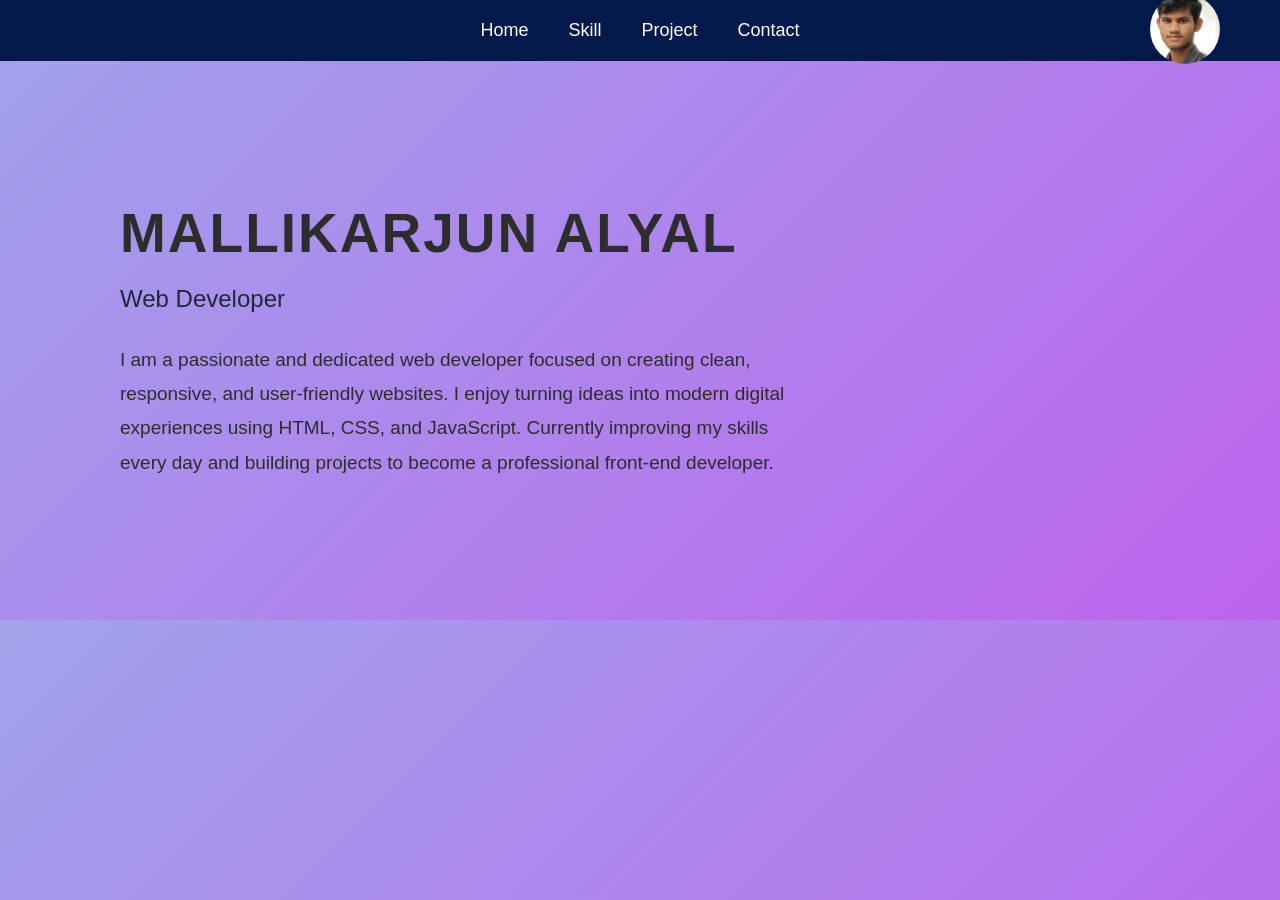
<file: index.html>
<!DOCTYPE html>
<html lang="en">

<head>
    <meta charset="UTF-8">
    <title>Portfolio | Mallikarjun Alyal</title>
    <meta name="viewport" content="width=device-width, initial-scale=1.0">
    <meta name="description" content="Mallikarjun Alyal - Web Developer Portfolio">
    <link rel="stylesheet" href="style.css">
    <meta name="google-site-verification" content="KqElg9hxwcpc38nwu9bbU3SM_xJCEQgQ0J0qmQ67JO8" />
</head>

<body>


    <nav class="nav-bar">
        <div class="nav-links">
            <a href="index.html">Home</a>
            <a href="skill.html">Skill</a>
            <a href="project.html">Project</a>
            <a href="conact.html">Contact</a>
        </div>

        <div class="nav-image">
            <img src="photo.jpeg" alt="Mallikarjun Alyal">
        </div>
    </nav>

    <section class="hero">
        <div class="hero-text">
            <h1>MALLIKARJUN ALYAL</h1>
            <p class="title">Web Developer</p>

            <p class="description">
                I am a passionate and dedicated web developer focused on creating
                clean, responsive, and user-friendly websites. I enjoy turning ideas
                into modern digital experiences using HTML, CSS, and JavaScript.
                Currently improving my skills every day and building projects to
                become a professional front-end developer.
            </p>
        </div>
    </section>

</body>

</html>
</file>
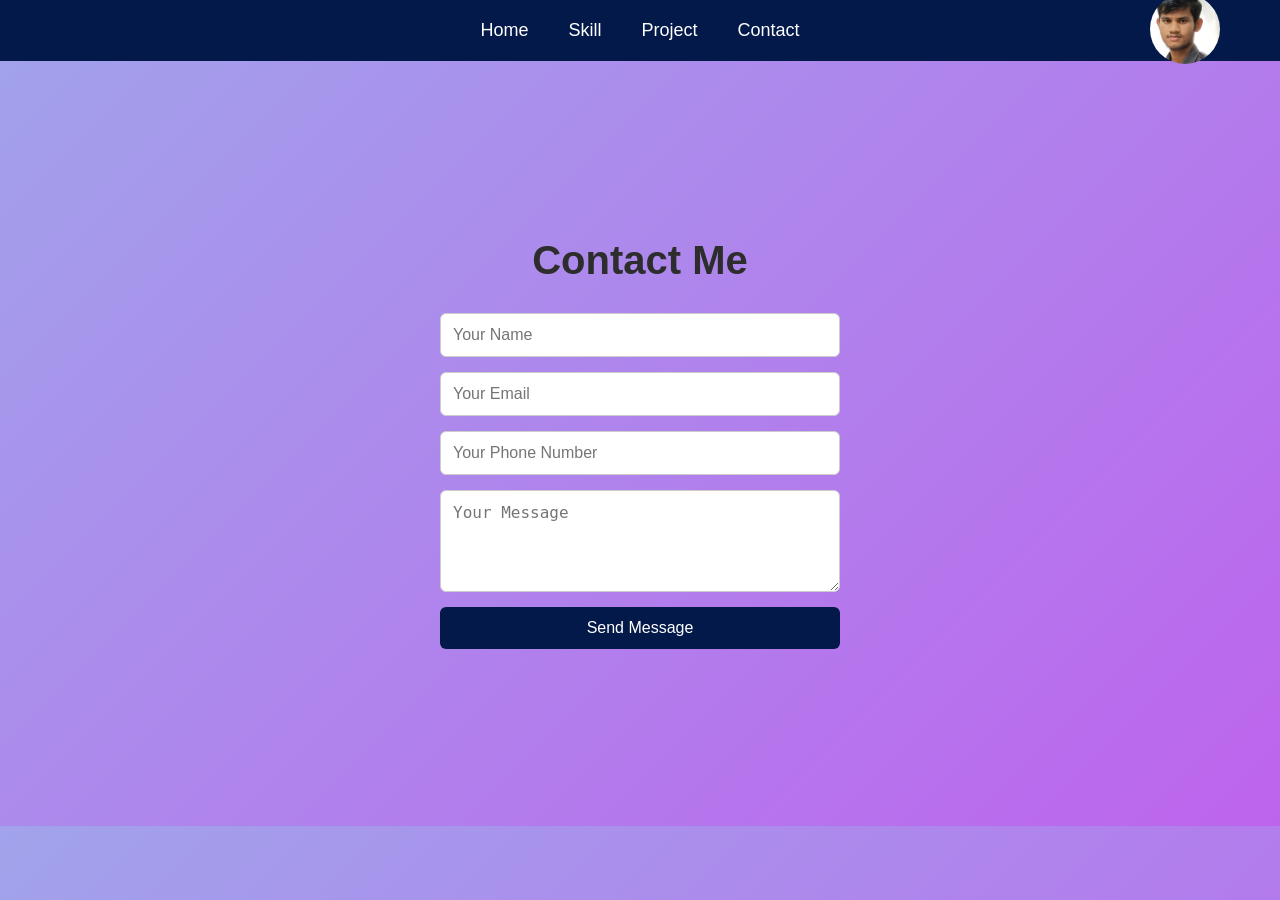
<file: contact.html>
<!DOCTYPE html>
<html lang="en">

<head>
    <meta charset="UTF-8">
    <title>Contact | Mallikarjun Alyal</title>
    <meta name="viewport" content="width=device-width, initial-scale=1.0">

    <style>
        * {
            box-sizing: border-box;
            margin: 0;
            padding: 0;
        }

        body {
            font-family: 'Segoe UI', sans-serif;
            background: linear-gradient(135deg, #a1a3eb, #bd64ed);
        }

        .nav-bar {
            display: flex;
            justify-content: center;
            align-items: center;
            position: relative;
            padding: 20px 0;
            background-color: #031949;
        }

        .nav-links {
            display: flex;
            gap: 40px;
        }

        .nav-links a {
            text-decoration: none;
            color: white;
            font-size: 18px;
        }

        .nav-links a:hover {
            color: #38bdf8;
        }

        .nav-image {
            position: absolute;
            right: 60px;
        }

        .nav-image img {
            width: 70px;
            height: 70px;
            border-radius: 50%;
            object-fit: cover;
        }

        .content {
            min-height: 85vh;
            display: flex;
            flex-direction: column;
            justify-content: center;
            align-items: center;
            text-align: center;
            color: #2d2d2d;
        }

        .content h1 {
            font-size: 40px;
            margin-bottom: 30px;
        }

        .contact-form {
            display: flex;
            flex-direction: column;
            width: 100%;
            max-width: 400px;
            gap: 15px;
        }

        .contact-form input,
        .contact-form textarea {
            padding: 12px;
            border-radius: 6px;
            border: 1px solid #ccc;
            font-size: 16px;
        }

        .contact-form button {
            padding: 12px;
            background-color: #031949;
            color: white;
            border: none;
            border-radius: 6px;
            cursor: pointer;
            font-size: 16px;
        }

        .contact-form button:hover {
            background-color: #38bdf8;
        }
    </style>

</head>

<body>

    <nav class="nav-bar">
        <div class="nav-links">
            <a href="index.html">Home</a>
            <a href="skill.html">Skill</a>
            <a href="project.html">Project</a>
            <a href="contact.html">Contact</a>
        </div>

        <div class="nav-image">
            <img src="photo.jpeg" alt="Mallikarjun Alyal">
        </div>
    </nav>

    <section class="content">
        <h1>Contact Me</h1>

        <form class="contact-form" id="contactForm">

            <input type="text" placeholder="Your Name" required>

            <input type="email" placeholder="Your Email" required>

            <input type="tel" placeholder="Your Phone Number" pattern="[0-9]{10}" required>

            <textarea placeholder="Your Message" rows="4" required></textarea>

            <button type="submit">Send Message</button>

        </form>
    </section>

    <script>

        document.getElementById("contactForm").addEventListener("submit", function (event) {

            if (!this.checkValidity()) {
                return;
            }

            alert("Message sent successfully!");

        });

    </script>

</body>

</html>
</file>
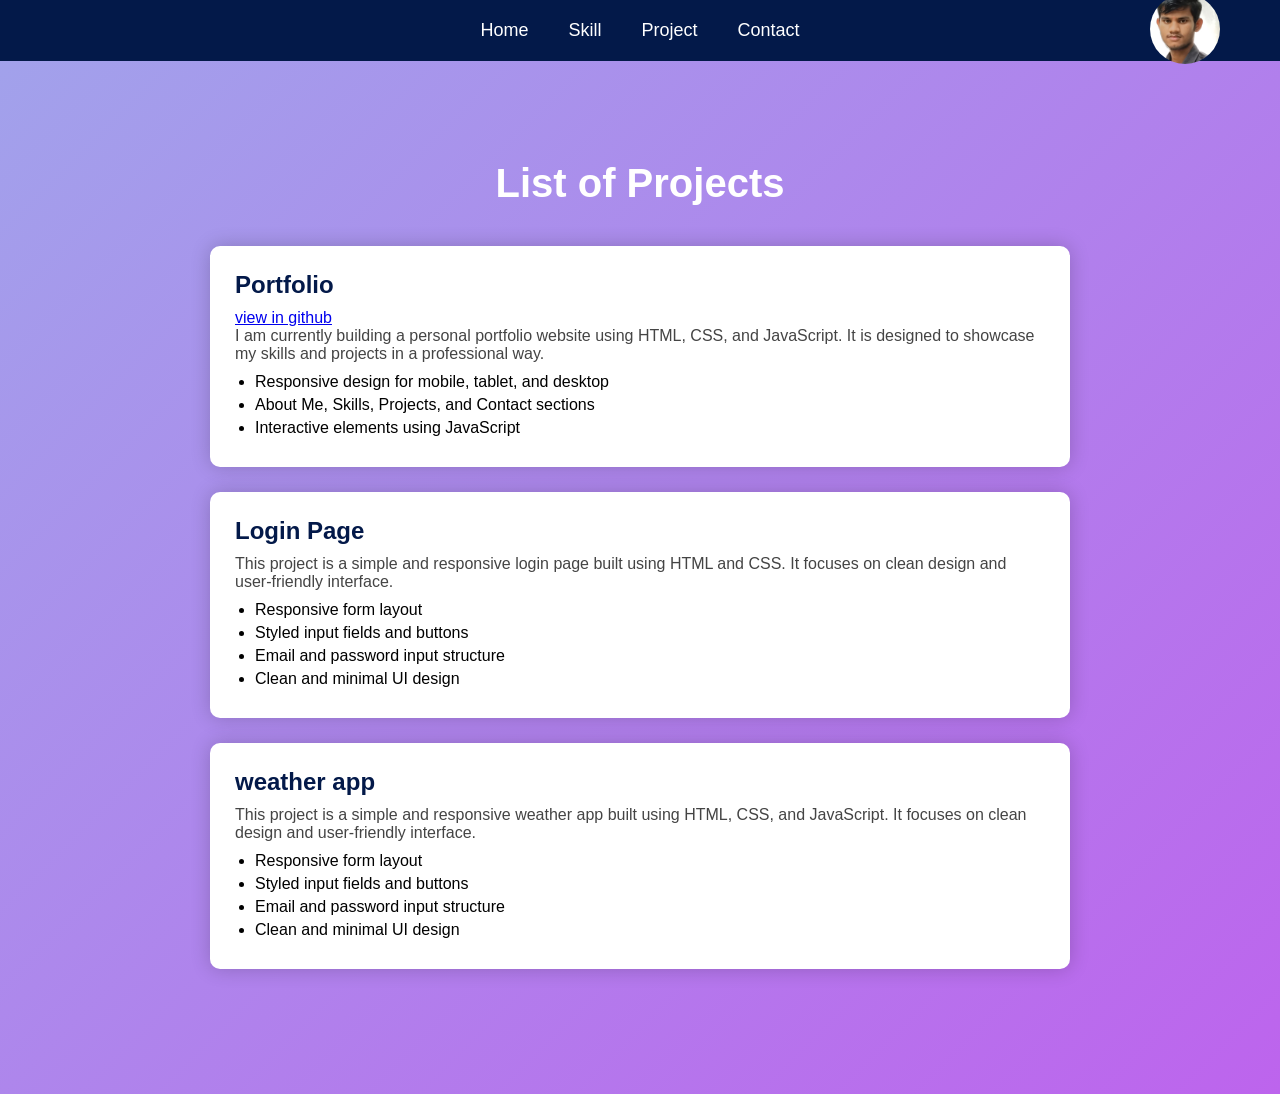
<file: project.html>
<!DOCTYPE html>
<html lang="en">

<head>
    <meta charset="UTF-8">
    <meta name="viewport" content="width=device-width, initial-scale=1.0">
    <title>Projects | Mallikarjun Alyal</title>

    <style>
        * {
            margin: 0;
            padding: 0;
            box-sizing: border-box;
        }

        body {
            font-family: 'Segoe UI', sans-serif;
            background: linear-gradient(135deg, #a1a3eb, #bd64ed);
        }


        .nav-bar {
            display: flex;
            justify-content: center;
            align-items: center;
            position: relative;
            padding: 20px 0;
            background-color: #031949;
        }

        .nav-links {
            display: flex;
            gap: 40px;
        }

        .nav-links a {
            text-decoration: none;
            color: white;
            font-size: 18px;
        }

        .nav-links a:hover {
            color: #38bdf8;
        }

        .nav-image {
            position: absolute;
            right: 60px;
        }

        .nav-image img {
            width: 70px;
            height: 70px;
            border-radius: 50%;
            object-fit: cover;
        }

        /* PROJECT SECTION */
        #project {
            max-width: 900px;
            margin: 80px auto;
            padding: 20px;
        }

        #title {
            text-align: center;
            font-size: 40px;
            margin-bottom: 40px;
            color: white;
        }

        article {
            background-color: white;
            padding: 25px;
            margin-bottom: 25px;
            border-radius: 10px;
            box-shadow: 0px 0px 20px rgba(0, 0, 0, 0.2);
            transition: 0.3s;
        }

        article:hover {
            transform: translateY(-5px);
        }

        article h2 {
            margin-bottom: 10px;
            color: #031949;
        }

        article p {
            margin-bottom: 10px;
            color: #444;
        }

        article ul {
            margin-left: 20px;
        }

        article li {
            margin-bottom: 5px;
        }
    </style>
</head>

<body>

    <!-- NAVBAR -->
    <nav class="nav-bar">
        <div class="nav-links">
            <a href="index.html">Home</a>
            <a href="skill.html">Skill</a>
            <a href="project.html">Project</a>
            <a href="contact.html">Contact</a>
        </div>

        <div class="nav-image">
            <img src="photo.jpeg" alt="Mallikarjun Alyal">
        </div>
    </nav>

    <main>
        <section id="project">
            <h1 id="title">List of Projects</h1>

            <article>
                <h2>Portfolio </h2>
                <a href="https://github.com/MALLIKARUNA/PORTFOLIO">view in github</a>
                <p>
                    I am currently building a personal portfolio website using HTML, CSS, and JavaScript.
                    It is designed to showcase my skills and projects in a professional way.
                </p>
                <ul>
                    <li>Responsive design for mobile, tablet, and desktop</li>
                    <li>About Me, Skills, Projects, and Contact sections</li>
                    <li>Interactive elements using JavaScript</li>
                </ul>
            </article>

            <article>
                <h2>Login Page</h2>
                <p>
                    This project is a simple and responsive login page built using HTML and CSS.
                    It focuses on clean design and user-friendly interface.
                </p>
                <ul>
                    <li>Responsive form layout</li>
                    <li>Styled input fields and buttons</li>
                    <li>Email and password input structure</li>
                    <li>Clean and minimal UI design</li>
                </ul>
            </article>
            <article>
                <h2>weather app</h2>
                <p>
                    This project is a simple and responsive weather app built using HTML, CSS, and JavaScript.
                    It focuses on clean design and user-friendly interface.
                </p>
                <ul>
                    <li>Responsive form layout</li>
                    <li>Styled input fields and buttons</li>
                    <li>Email and password input structure</li>
                    <li>Clean and minimal UI design</li>
                </ul>
            </article>
        </section>
    </main>

</body>

</html>
</file>
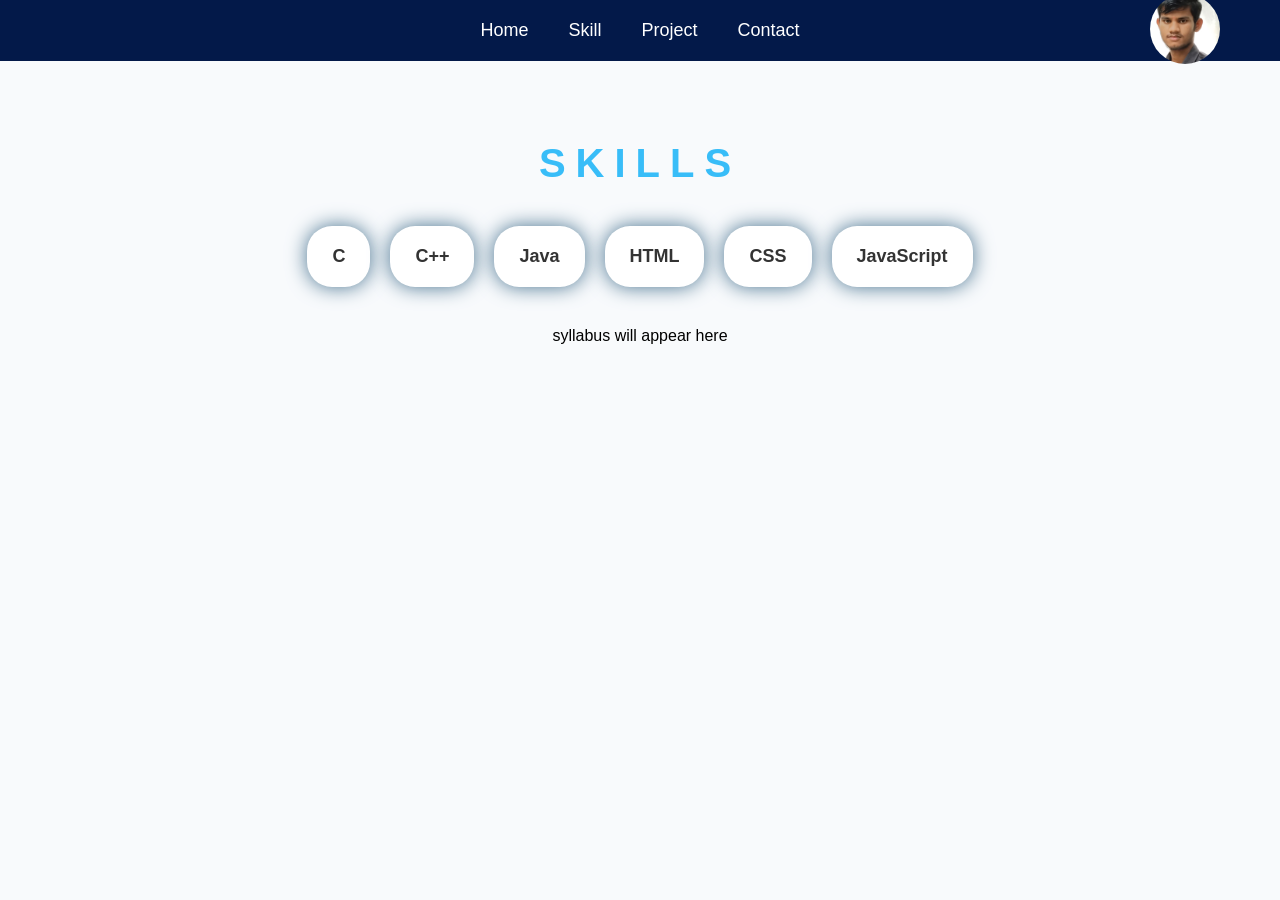
<file: skill.html>
<!DOCTYPE html>
<html lang="en">

<head>
    <meta charset="UTF-8">
    <meta name="viewport" content="width=device-width, initial-scale=1.0">
    <title>Skills | Mallikarjun Alyal</title>

    <style>
        * {
            box-sizing: border-box;
            margin: 0;
            padding: 0;
        }

        body {
            font-family: 'Segoe UI', sans-serif;
            background-color: #f8fafc;
        }


        .nav-bar {
            display: flex;
            justify-content: center;
            align-items: center;
            position: relative;
            padding: 20px 0;
            background-color: #031949;
        }

        .nav-links {
            display: flex;
            gap: 40px;
        }

        .nav-links a {
            text-decoration: none;
            color: white;
            font-size: 18px;
        }

        .nav-links a:hover {
            color: #38bdf8;
        }

        .nav-image {
            position: absolute;
            right: 60px;
        }

        .nav-image img {
            width: 70px;
            height: 70px;
            border-radius: 50%;
            object-fit: cover;
        }


        #skills {
            text-align: center;
            padding: 80px 20px;
        }

        #skills h1 {
            font-size: 40px;
            letter-spacing: 10px;
            color: #38bdf8;
        }

        #skills ul {
            display: flex;
            justify-content: center;
            gap: 20px;
            list-style: none;
            flex-wrap: wrap;
            padding: 40px 0;
        }

        #skills li {
            background-color: white;
            color: #333;
            padding: 20px 25px;
            border-radius: 25px;
            font-size: 18px;
            font-weight: bold;
            transition: all 0.3s ease;
            cursor: pointer;
            box-shadow: 0px 0px 20px rgb(70, 113, 142);
        }

        #skills li:hover {
            background-color: brown;
            color: white;
            transform: scale(1.1);
        }
    </style>
</head>

<body>


    <nav class="nav-bar">
        <div class="nav-links">
            <a href="index.html">Home</a>
            <a href="skill.html">Skill</a>
            <a href="project.html">Project</a>
            <a href="contact.html">Contact</a>
        </div>

        <div class="nav-image">
            <img src="photo.jpeg" alt="Mallikarjun Alyal">
        </div>
    </nav>

    <section id="skills">
        <h1>SKILLS</h1>

        <ul>
            <li id="c">C</li>
            <li id="cpp">C++</li>
            <li id="java">Java</li>
            <li id="html">HTML</li>
            <li id="css">CSS</li>
            <li id="javascript">JavaScript</li>
        </ul>
        <div id="syllabus">
            syllabus will appear here
        </div>
    </section>
    <script>
        document.getElementById("c").addEventListener("click", function () {
            document.getElementById("syllabus").innerHTML = "C Programming Topics <br> Variables <br> Data Types <br> Operators <br> Loops <br> Functions <br> Arrays";
        })
        document.getElementById("cpp").addEventListener("click", function () {
            document.getElementById("syllabus").innerHTML = "C++ Programming Topics <br> Variables <br> Data Types <br> Operators <br> Loops <br> Functions <br> Arrays";
        })
        document.getElementById("java").addEventListener("click", function () {
            document.getElementById("syllabus").innerHTML = "Java Programming Topics <br> Variables <br> Data Types <br> Operators <br> Loops <br> Functions <br> Arrays";
        })
        document.getElementById("html").addEventListener("click", function () {
            document.getElementById("syllabus").innerHTML = "HTML Programming Topics <br> Variables <br> Data Types <br> Operators <br> Loops <br> Functions <br> Arrays";
        })
        document.getElementById("css").addEventListener("click", function () {
            document.getElementById("syllabus").innerHTML = "CSS Programming Topics <br> Variables <br> Data Types <br> Operators <br> Loops <br> Functions <br> Arrays";
        })
        document.getElementById("javascript").addEventListener("click", function () {
            document.getElementById("syllabus").innerHTML = "JavaScript Programming Topics <br> Variables <br> Data Types <br> Operators <br> Loops <br> Functions <br> Arrays";
        })

    </script>
</body>

</html>
</file>
<file: style.css>
*{
    box-sizing: border-box;
    margin: 0;
    padding: 0;
}

body{
    font-family: 'Segoe UI', Tahoma, Geneva, Verdana, sans-serif;
    background: linear-gradient(135deg, #a1a3eb, #bd64ed);
    color: #2d2d2d;
}

.nav-bar{
    display: flex;
    align-items: center;
    justify-content: center;   
    position: relative;        
    padding: 20px 0;
    background-color: #031949;
}

.nav-links{
    display: flex;
    gap: 40px;
}

.nav-links a{
    text-decoration: none;
    color: white;
    font-size: 18px;
}

.nav-links a:hover{
    color: #38bdf8;
}


.nav-image{
    position: absolute;
    right: 60px;
}

.nav-image img{
    width: 70px;
    height: 70px;
    border-radius: 50%;
    object-fit: cover;
}


.hero{
    padding: 140px 120px;
    max-width: 1000px;
}

.hero-text h1{
    font-size: 55px;
    margin-bottom: 20px;
    letter-spacing: 2px;
}

.title{
    font-size: 24px;
    margin-bottom: 30px;
    color: #1f2937;
}

.description{
    font-size: 19px;
    line-height: 1.8;
    max-width: 700px;
}
</file>
